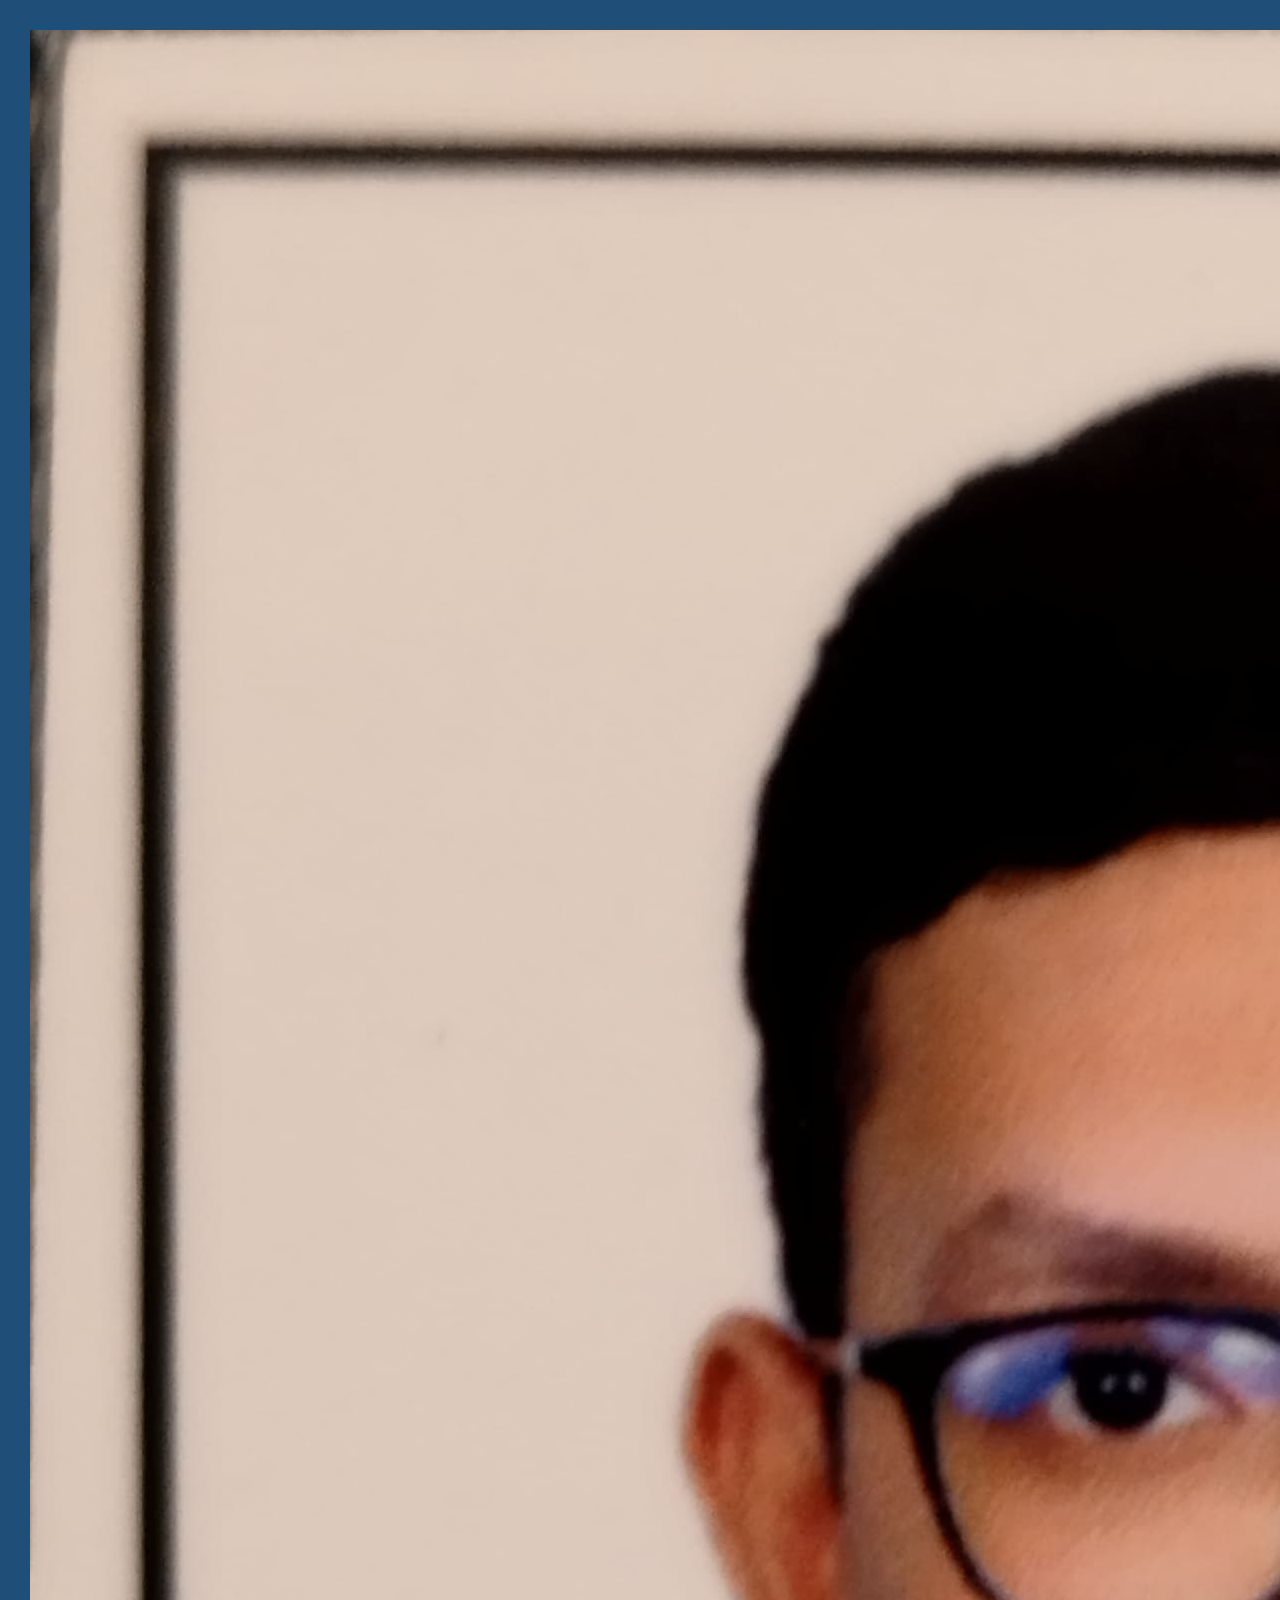
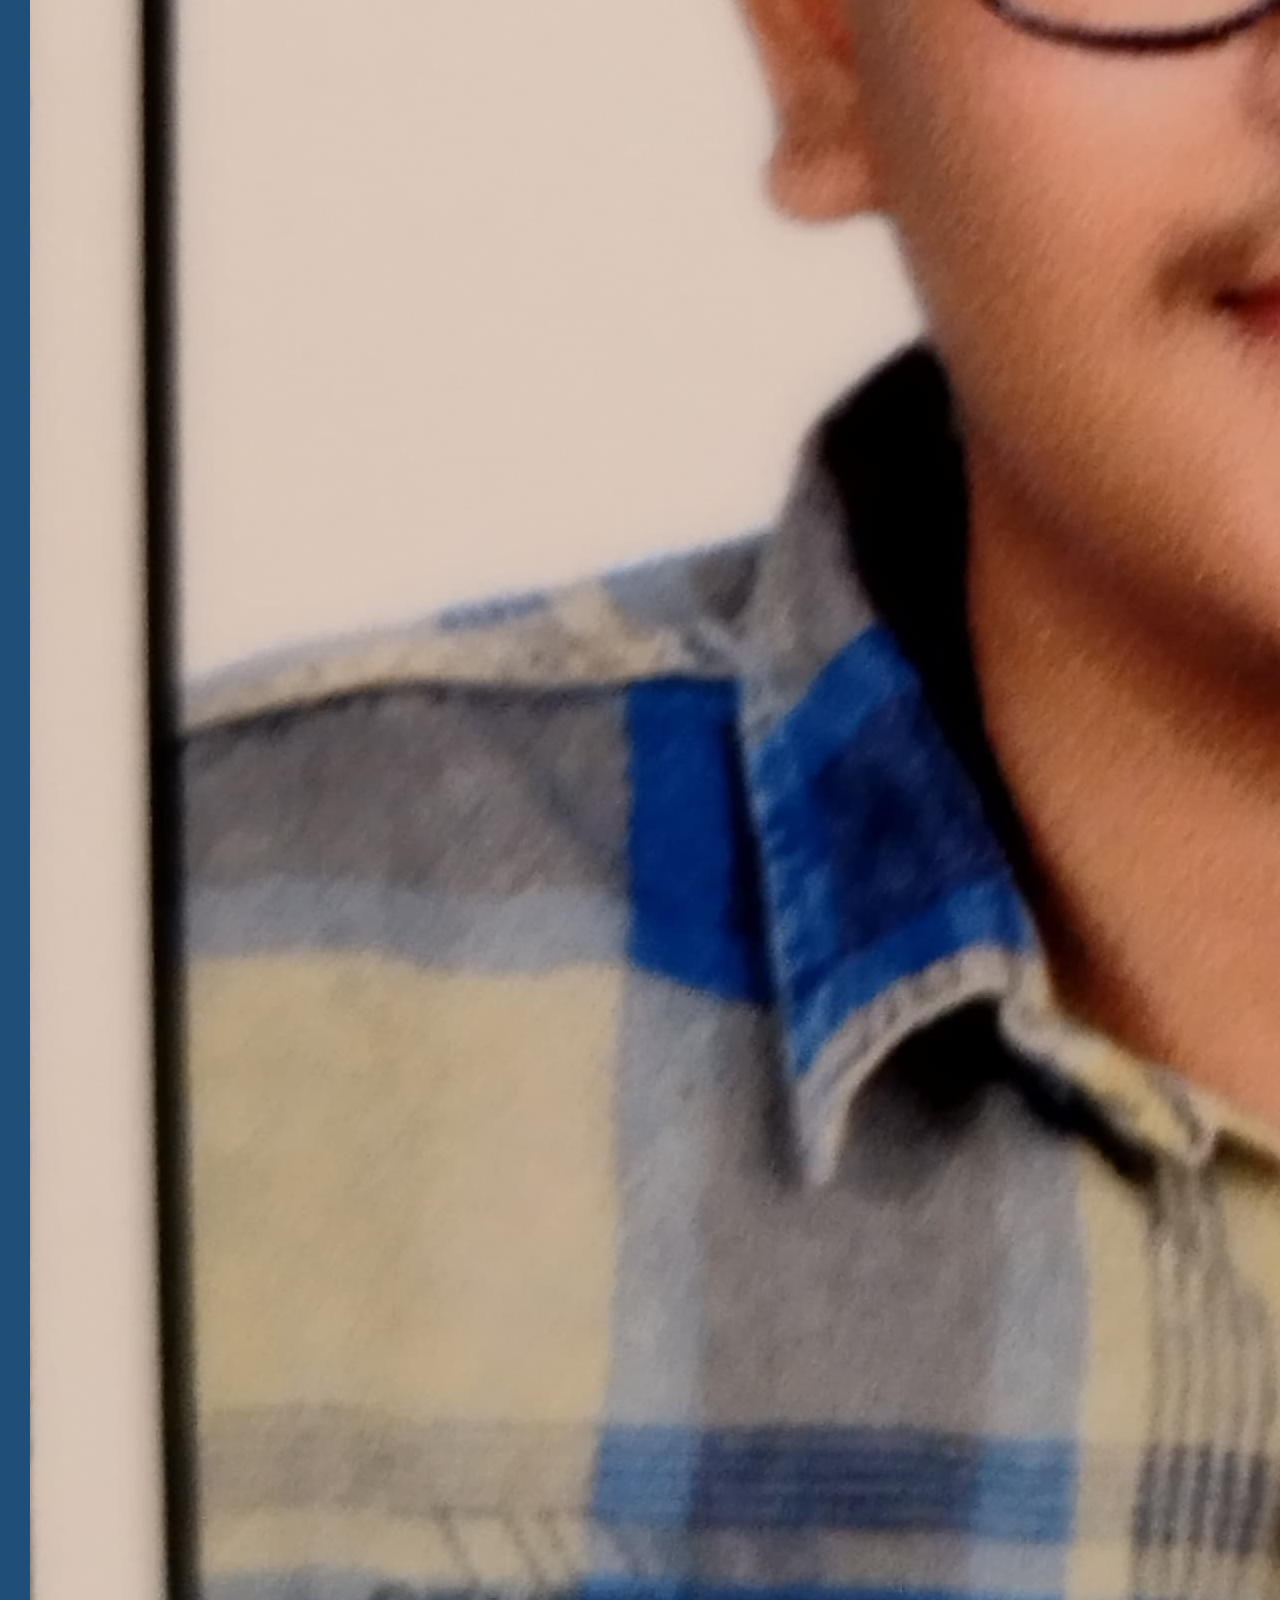
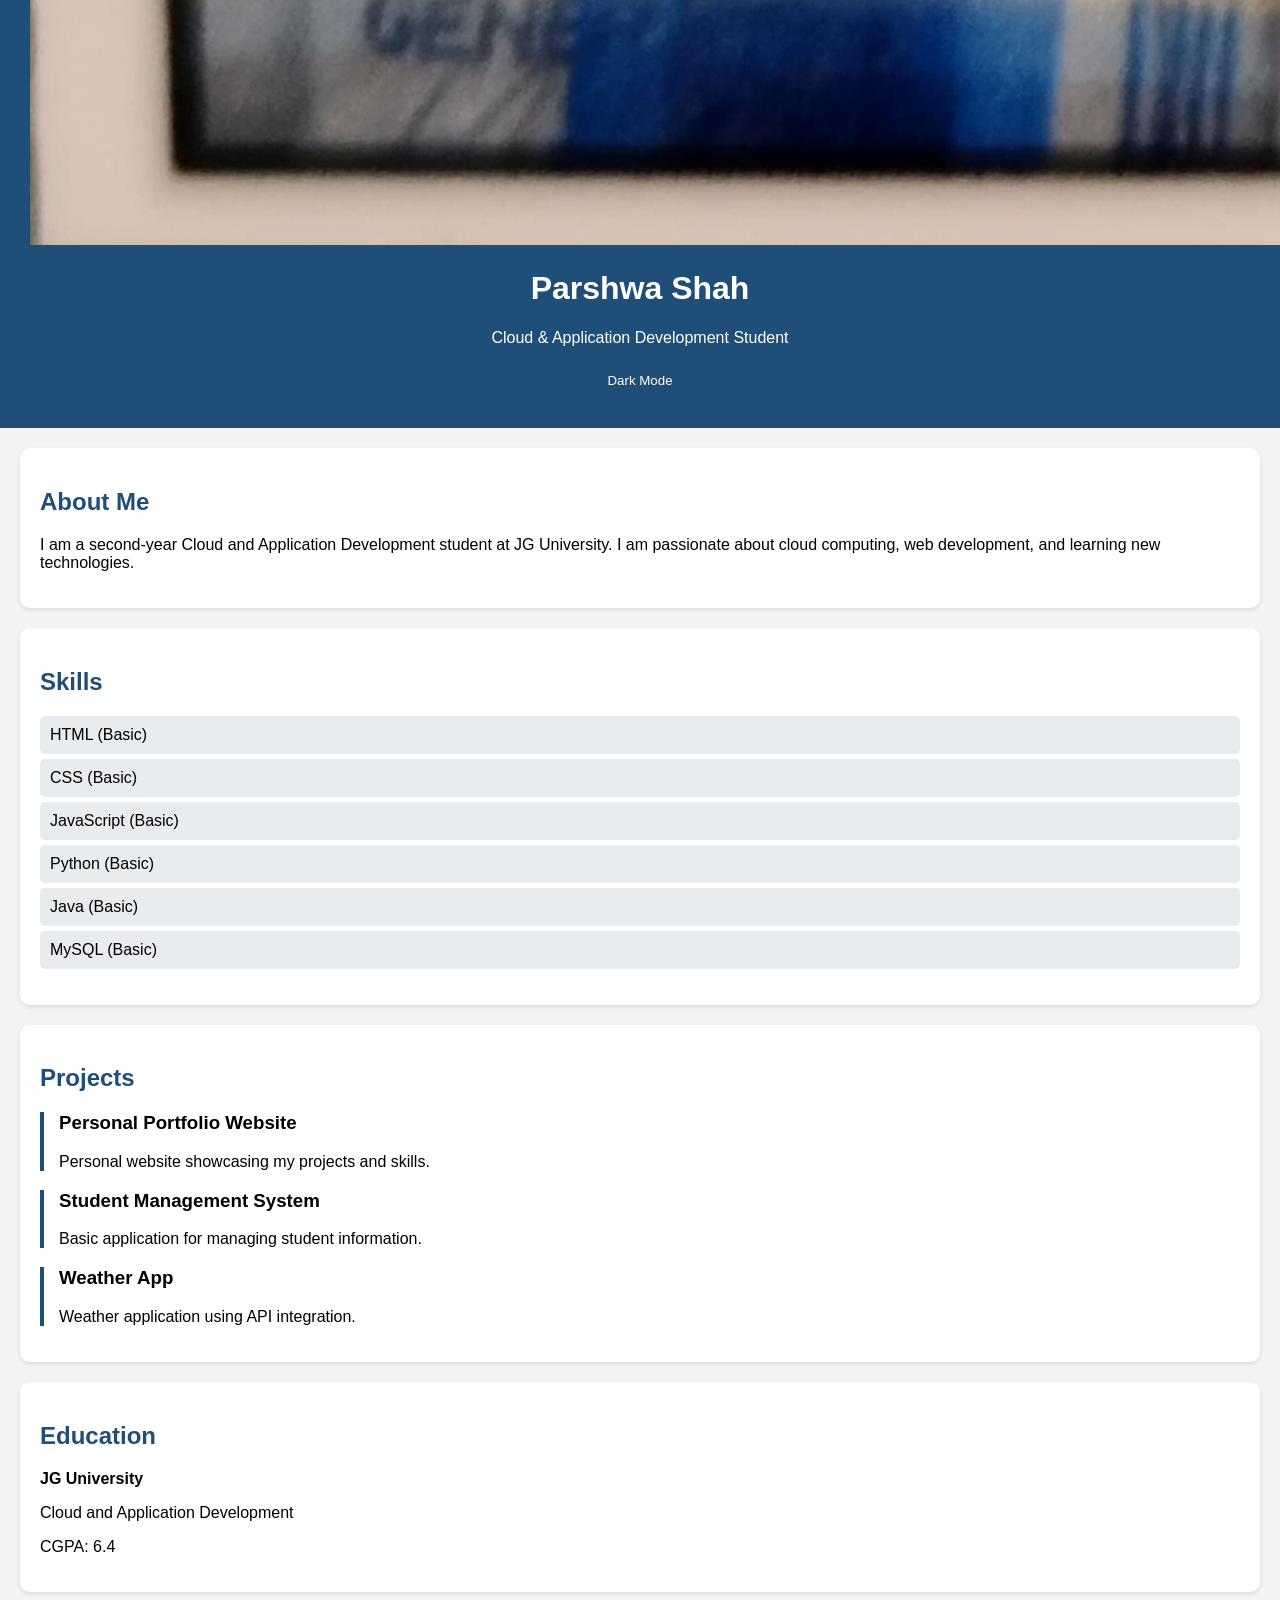
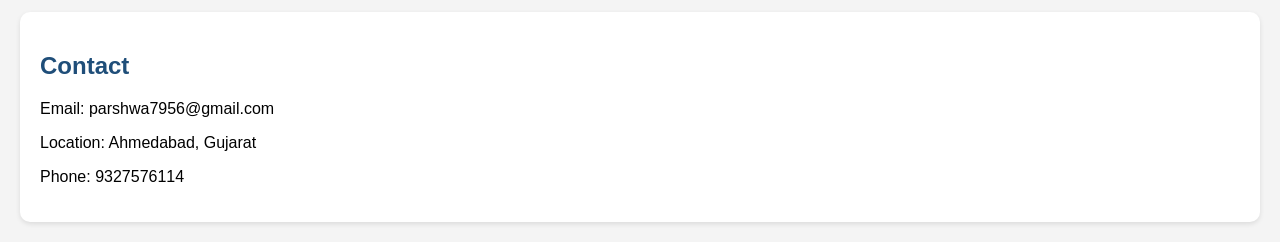
<file: index.html>
<!DOCTYPE html>
<html lang="en">
<head>
<meta charset="UTF-8">
<meta name="viewport" content="width=device-width, initial-scale=1.0">
<title>Parshwa Shah Portfolio</title>

<style>
body{
    font-family: Arial, sans-serif;
    margin:0;
    background:#f4f4f4;
}

header{
    background:#1f4e79;
    color:white;
    text-align:center;
    padding:30px;
}

section{
    background:white;
    margin:20px;
    padding:20px;
    border-radius:10px;
    box-shadow:0 2px 5px rgba(0,0,0,0.1);
}

h2{
    color:#1f4e79;
}

ul{
    list-style:none;
    padding:0;
}

li{
    background:#e9ecef;
    margin:5px 0;
    padding:10px;
    border-radius:5px;
}

.project{
    border-left:4px solid #1f4e79;
    padding-left:15px;
    margin-bottom:15px;
}

button{
    background:#1f4e79;
    color:white;
    border:none;
    padding:10px 20px;
    border-radius:5px;
    cursor:pointer;
}

.dark-mode{
    background:#121212;
    color:white;
}

.dark-mode section{
    background:#222;
    color:white;
}

.dark-mode h2{
    color:#4da6ff;
}

.dark-mode li{
    background:#333;
}
</style>

</head>
<body>

<header>
    <img src="photo.jpg.jpeg" alt="Parshaw Shah">

    <h1 id="name">Parshwa Shah</h1>
    <p>Cloud & Application Development Student</p>

    <button onclick="toggleDarkMode()">
        Dark Mode
    </button>
</header>

<section>
    <h2>About Me</h2>
    <p>
        I am a second-year Cloud and Application Development student
        at JG University. I am passionate about cloud computing,
        web development, and learning new technologies.
    </p>
</section>

<section>
    <h2>Skills</h2>
    <ul>
        <li>HTML (Basic)</li>
        <li>CSS (Basic)</li>
        <li>JavaScript (Basic)</li>
        <li>Python (Basic)</li>
        <li>Java (Basic)</li>
        <li>MySQL (Basic)</li>
    </ul>
</section>

<section>
    <h2>Projects</h2>

    <div class="project">
        <h3>Personal Portfolio Website</h3>
        <p>Personal website showcasing my projects and skills.</p>
    </div>

    <div class="project">
        <h3>Student Management System</h3>
        <p>Basic application for managing student information.</p>
    </div>

    <div class="project">
        <h3>Weather App</h3>
        <p>Weather application using API integration.</p>
    </div>
</section>

<section>
    <h2>Education</h2>
    <p><strong>JG University</strong></p>
    <p>Cloud and Application Development</p>
    <p>CGPA: 6.4</p>
</section>

<section>
    <h2>Contact</h2>
    <p>Email: parshwa7956@gmail.com</p>
    <p>Location: Ahmedabad, Gujarat</p>
    <p>Phone: 9327576114</p>
</section>

<script>
alert("Welcome to Parshwa Shah's Portfolio!");

document.getElementById("name").addEventListener("click", function(){
    alert("Hello! I am Parshwa Shah.");
});

function toggleDarkMode(){
    document.body.classList.toggle("dark-mode");
}
</script>

</body>
</html>
</file>
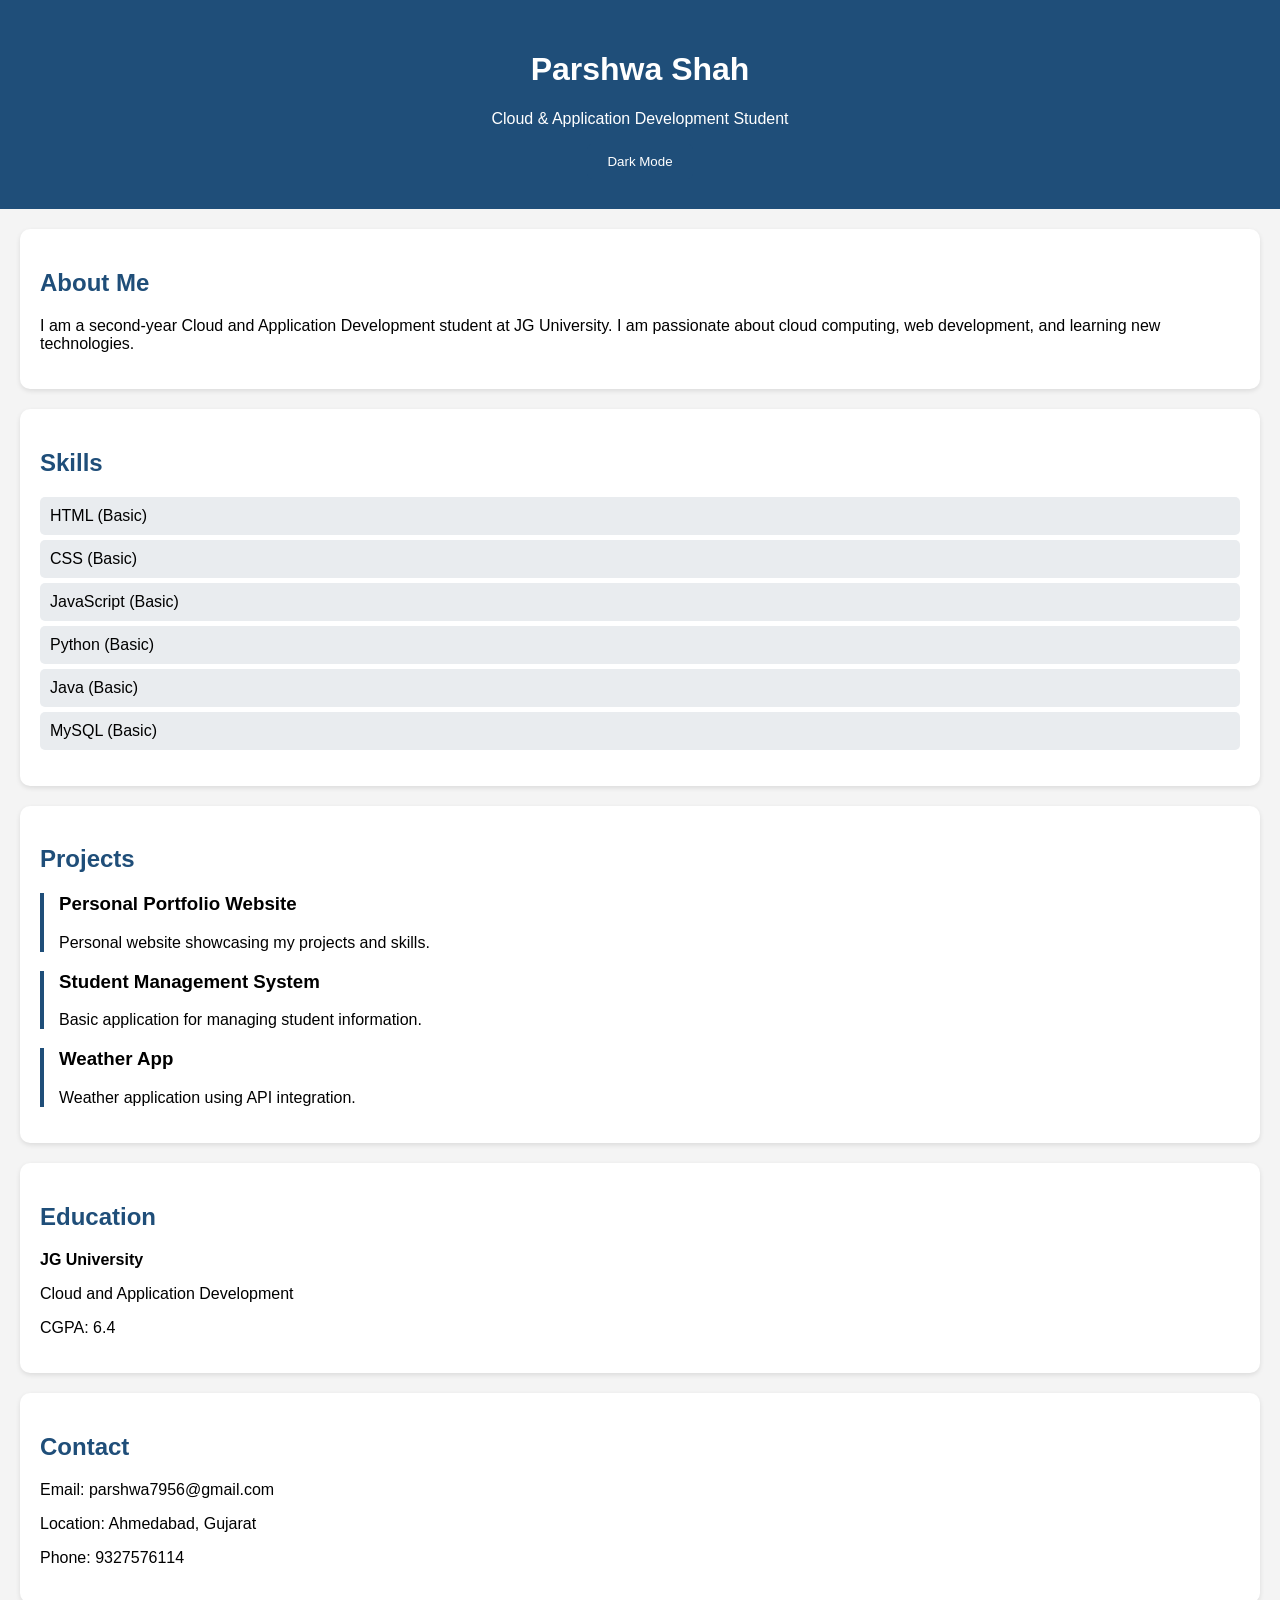
<file: index.html.html>
<!DOCTYPE html>
<html lang="en">
<head>
<meta charset="UTF-8">
<meta name="viewport" content="width=device-width, initial-scale=1.0">
<title>Parshwa Shah Portfolio</title>

<style>
body{
    font-family: Arial, sans-serif;
    margin:0;
    background:#f4f4f4;
}

header{
    background:#1f4e79;
    color:white;
    text-align:center;
    padding:30px;
}

section{
    background:white;
    margin:20px;
    padding:20px;
    border-radius:10px;
    box-shadow:0 2px 5px rgba(0,0,0,0.1);
}

h2{
    color:#1f4e79;
}

ul{
    list-style:none;
    padding:0;
}

li{
    background:#e9ecef;
    margin:5px 0;
    padding:10px;
    border-radius:5px;
}

.project{
    border-left:4px solid #1f4e79;
    padding-left:15px;
    margin-bottom:15px;
}

button{
    background:#1f4e79;
    color:white;
    border:none;
    padding:10px 20px;
    border-radius:5px;
    cursor:pointer;
}

.dark-mode{
    background:#121212;
    color:white;
}

.dark-mode section{
    background:#222;
    color:white;
}

.dark-mode h2{
    color:#4da6ff;
}

.dark-mode li{
    background:#333;
}
</style>

</head>
<body>

<header>
    <h1 id="name">Parshwa Shah</h1>
    <p>Cloud & Application Development Student</p>

    <button onclick="toggleDarkMode()">
        Dark Mode
    </button>
</header>

<section>
    <h2>About Me</h2>
    <p>
        I am a second-year Cloud and Application Development student
        at JG University. I am passionate about cloud computing,
        web development, and learning new technologies.
    </p>
</section>

<section>
    <h2>Skills</h2>
    <ul>
        <li>HTML (Basic)</li>
        <li>CSS (Basic)</li>
        <li>JavaScript (Basic)</li>
        <li>Python (Basic)</li>
        <li>Java (Basic)</li>
        <li>MySQL (Basic)</li>
    </ul>
</section>

<section>
    <h2>Projects</h2>

    <div class="project">
        <h3>Personal Portfolio Website</h3>
        <p>Personal website showcasing my projects and skills.</p>
    </div>

    <div class="project">
        <h3>Student Management System</h3>
        <p>Basic application for managing student information.</p>
    </div>

    <div class="project">
        <h3>Weather App</h3>
        <p>Weather application using API integration.</p>
    </div>
</section>

<section>
    <h2>Education</h2>
    <p><strong>JG University</strong></p>
    <p>Cloud and Application Development</p>
    <p>CGPA: 6.4</p>
</section>

<section>
    <h2>Contact</h2>
    <p>Email: parshwa7956@gmail.com</p>
    <p>Location: Ahmedabad, Gujarat</p>
    <p>Phone: 9327576114</p>
</section>

<script>
alert("Welcome to Parshwa Shah's Portfolio!");

document.getElementById("name").addEventListener("click", function(){
    alert("Hello! I am Parshwa Shah.");
});

function toggleDarkMode(){
    document.body.classList.toggle("dark-mode");
}
</script>

</body>
</html>
</file>
